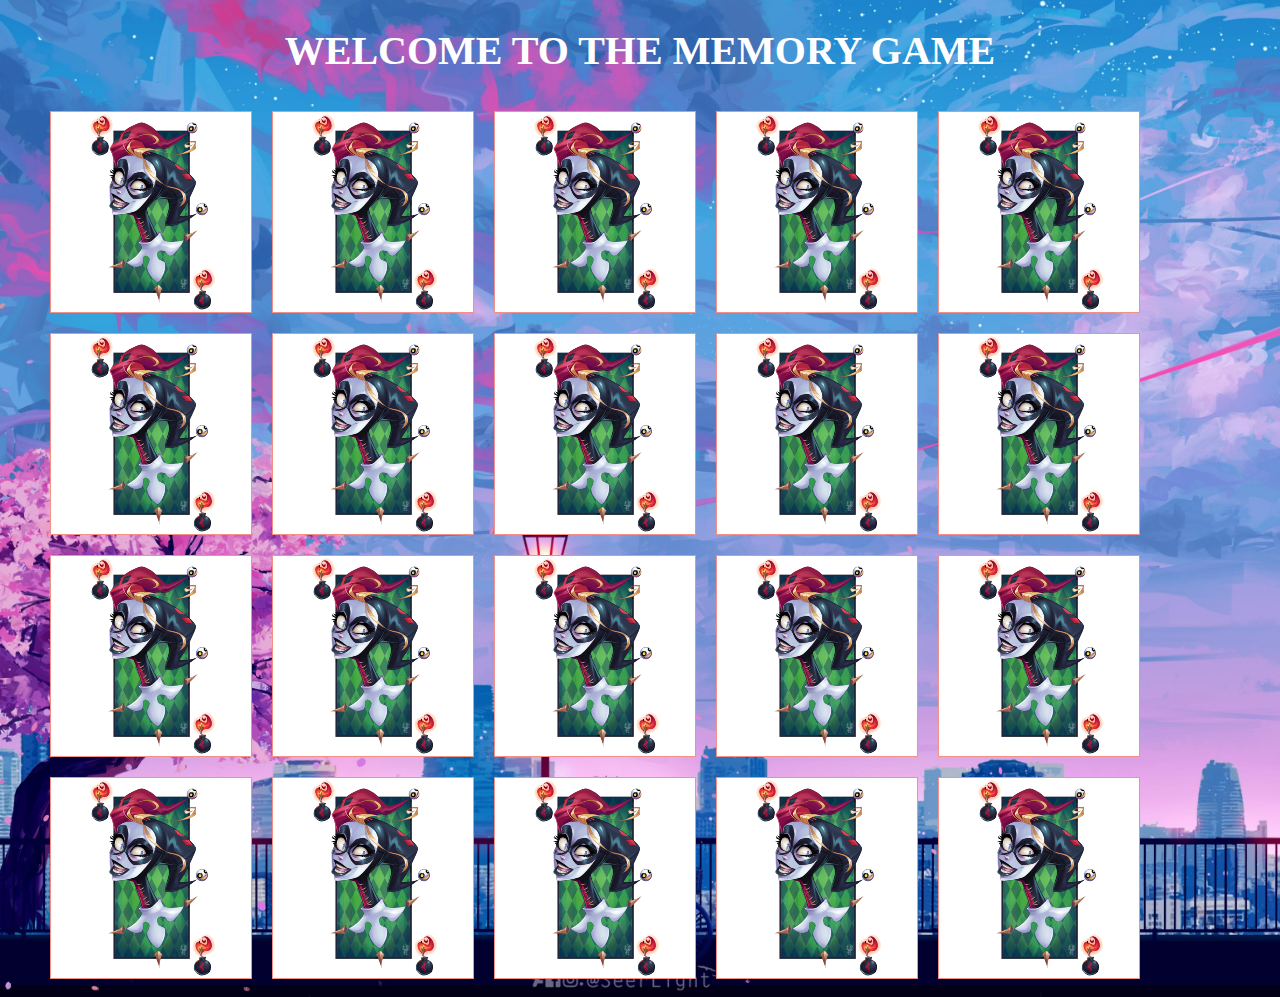
<file: Memory Game/memory.html>
﻿<!DOCTYPE HTML>
<html>
	<head>
		<meta char="utf-8" />
		<title>Memory Check</title>
		<meta name="description" content="opis zawartośći" />
		<meta http-eqiv="X-UA-compatible" content="IE=edge,chrome=1" />
		<link rel="stylesheet"  href="style.css" />
		<link rel="icon" type="image/png" href="img/favicon.png" />
		<script type="text/javascript" src="main.js"></script>
	</head>
	
	<body >
			<div id="container"> 
			
			<div id="title"><h1>Welcome to the memory game</h1></div>  
			<div id="card"></div>
			
			</div>  
	</body>
	
</html>
</file>
<file: Memory Game/style.css>
*{
	box-sizing: content-box;
}
body
{
	color: #fff;
	background-image: url(img/bg.jpg);	
	background-size: cover;
}
#container
{
	width: 1200px;
	margin-left: auto;
	margin-right: auto;
	text-align:center;
}

#title h1{
	font-size: 40px;
	text-transform: uppercase;
}

.tail
{
	width: 200px;
	height:200px;
	margin: 10px;
	float:left;
	border: solid 1px #f39189;
	background-color:#fff;
	
}
.tail:hover
{
	box-shadow: 0px 0px 30px -3px rgba(18,18,79,1);
	transform: scale(1.1);
}
input
{
	margin-top:30px;
	font-size: 28px;
	color:#fff;
	padding: 10px;
	border: solid 1px #fff;
	background-color:#c8c6a7;
	border-radius:10px;
	
}
input:hover
{
	background-color:#92967d;
	border-color:#fff;
	color:#fff;
	box-shadow: 0px 0px 84px -9px rgba(255,255,255,1);
	
	
}
</file>
